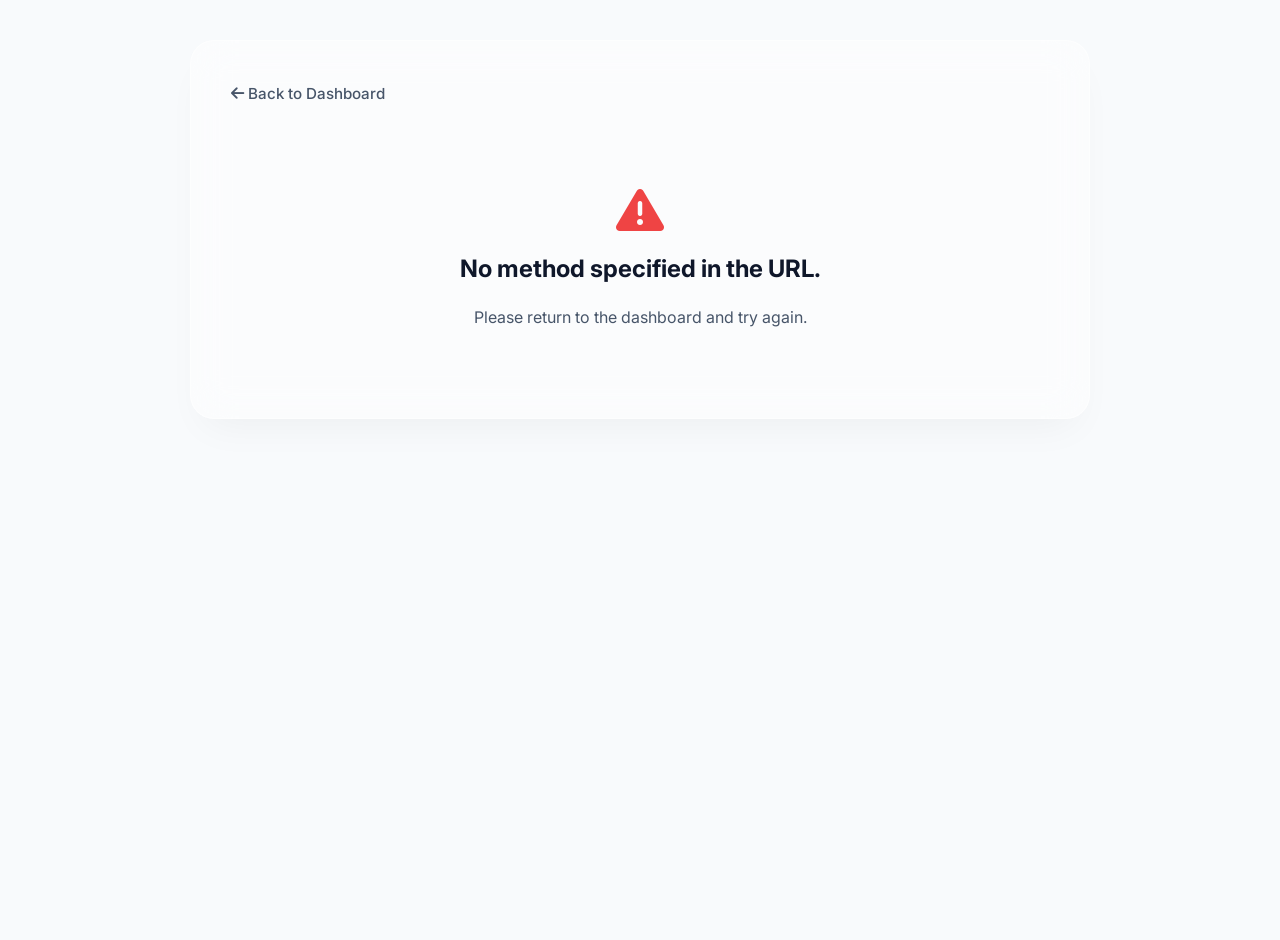
<file: details.html>
<!DOCTYPE html>
<html lang="en">
<head>
    <meta charset="UTF-8">
    <meta name="viewport" content="width=device-width, initial-scale=1.0">
    <title>Method Details - Partial Charges</title>
    <link rel="icon" type="image/svg+xml" href="favicon.svg">
    
    <!-- Premium Fonts -->
    <link href="https://fonts.googleapis.com/css2?family=Inter:wght@400;500;600;700;800&family=Outfit:wght@500;700&display=swap" rel="stylesheet">
    
    <!-- Font Awesome for Icons -->
    <link rel="stylesheet" href="https://cdnjs.cloudflare.com/ajax/libs/font-awesome/6.4.0/css/all.min.css">
    
    <link rel="stylesheet" href="style.css">
    <style>
        .back-link {
            display: inline-block;
            margin-bottom: 2rem;
            color: var(--text-secondary);
            text-decoration: none;
            font-weight: 500;
            transition: all 0.2s ease;
            font-size: 0.95rem;
        }
        .back-link:hover {
            color: var(--accent-color);
            transform: translateX(-4px);
        }
        
        .detail-header {
            margin-bottom: 2rem;
            padding-bottom: 1.5rem;
            border-bottom: 1px solid rgba(148, 163, 184, 0.2);
        }
        
        .detail-title {
            font-family: 'Outfit', sans-serif;
            font-size: 2.5rem;
            font-weight: 700;
            color: var(--text-primary);
            margin-bottom: 0.5rem;
        }
        
        .detail-meta {
            display: flex;
            gap: 1rem;
            align-items: center;
            flex-wrap: wrap;
        }
        
        .detail-grid {
            display: grid;
            grid-template-columns: repeat(auto-fit, minmax(300px, 1fr));
            gap: 1.5rem;
            margin-bottom: 2.5rem;
        }
        
        .detail-card {
            background: rgba(255, 255, 255, 0.5);
            border: 1px solid rgba(255, 255, 255, 0.6);
            border-radius: 12px;
            padding: 1.5rem;
            box-shadow: 0 4px 6px -1px rgba(0, 0, 0, 0.02);
        }
        
        .detail-card h3 {
            font-size: 0.85rem;
            text-transform: uppercase;
            letter-spacing: 0.05em;
            color: var(--text-secondary);
            margin-bottom: 0.75rem;
            font-weight: 600;
        }
        
        .detail-card p {
            font-size: 1.1rem;
            font-weight: 500;
            color: var(--text-primary);
        }
        
        .links-section {
            background: linear-gradient(135deg, rgba(59, 130, 246, 0.05) 0%, rgba(16, 185, 129, 0.05) 100%);
            border-radius: 12px;
            padding: 2rem;
            border: 1px solid rgba(59, 130, 246, 0.1);
        }
        
        .btn {
            display: inline-flex;
            align-items: center;
            gap: 0.5rem;
            padding: 0.75rem 1.5rem;
            border-radius: 8px;
            font-weight: 600;
            text-decoration: none;
            transition: all 0.2s ease;
            margin-right: 1rem;
            margin-bottom: 1rem;
        }
        
        .btn-primary {
            background: var(--accent-color);
            color: white;
            box-shadow: 0 4px 12px rgba(59, 130, 246, 0.3);
        }
        
        .btn-primary:hover {
            background: #2563eb;
            transform: translateY(-2px);
            box-shadow: 0 6px 16px rgba(59, 130, 246, 0.4);
        }
        
        .btn-secondary {
            background: white;
            color: var(--text-primary);
            border: 1px solid rgba(148, 163, 184, 0.4);
        }
        
        .btn-secondary:hover {
            background: #f8fafc;
            transform: translateY(-2px);
            border-color: var(--text-secondary);
        }
    </style>
</head>
<body>
    <div class="glass-container details-container">
        <a href="index.html" class="back-link"><i class="fa-solid fa-arrow-left"></i> Back to Dashboard</a>
        
        <div id="loading" style="text-align: center; padding: 3rem;">
            <i class="fa-solid fa-circle-notch fa-spin fa-2x" style="color: var(--accent-color);"></i>
        </div>
        
        <div id="detailContent" style="display: none;">
            <!-- Content injected by details.js -->
        </div>
    </div>

    <!-- Data and Logic -->
    <script src="data.js"></script>
    <script src="details.js"></script>
</body>
</html>
</file>
<file: style.css>
:root {
    --bg-color: #f8fafc; /* Slate 50 */
    --surface-color: rgba(255, 255, 255, 0.85); /* White with opacity */
    --text-primary: #0f172a; /* Slate 900 */
    --text-secondary: #475569; /* Slate 600 */
    --accent-color: #2563eb; /* Blue 600 */
    --accent-hover: #3b82f6; /* Blue 500 */
    --border-color: rgba(148, 163, 184, 0.4); /* Slate 400 with opacity */
    --success-color: #059669; /* Emerald 600 */
    --warning-color: #d97706; /* Amber 600 */
    --danger-color: #dc2626; /* Red 600 */
}

* {
    margin: 0;
    padding: 0;
    box-sizing: border-box;
}

body {
    font-family: 'Inter', sans-serif;
    background-color: var(--bg-color);
    color: var(--text-primary);
    line-height: 1.6;
    min-height: 100vh;
    overflow-x: hidden;
    position: relative;
}

/* Background Effects */
.background-effects {
    position: fixed;
    top: 0;
    left: 0;
    width: 100%;
    height: 100%;
    z-index: -1;
    overflow: hidden;
    pointer-events: none;
}

.glow-orb {
    position: absolute;
    border-radius: 50%;
    filter: blur(120px);
    opacity: 0.6;
    animation: float 20s infinite alternate ease-in-out;
}

.orb-1 {
    width: 600px;
    height: 600px;
    background: radial-gradient(circle, rgba(96,165,250,0.6) 0%, rgba(248,250,252,0) 70%);
    top: -100px;
    left: -100px;
}

.orb-2 {
    width: 500px;
    height: 500px;
    background: radial-gradient(circle, rgba(167,139,250,0.4) 0%, rgba(248,250,252,0) 70%);
    bottom: -100px;
    right: -100px;
    animation-delay: -5s;
}

@keyframes float {
    0% { transform: translate(0, 0); }
    100% { transform: translate(100px, 50px); }
}

.container {
    max-width: 1200px;
    margin: 0 auto;
    padding: 3rem 1.5rem;
}

header {
    text-align: center;
    margin-bottom: 3rem;
    animation: fadeInDown 0.8s ease-out;
}

header h1 {
    font-size: 2.5rem;
    font-weight: 700;
    margin-bottom: 0.5rem;
    background: linear-gradient(to right, #2563eb, #7c3aed);
    -webkit-background-clip: text;
    -webkit-text-fill-color: transparent;
}

header p {
    color: var(--text-secondary);
    font-size: 1.1rem;
    max-width: 600px;
    margin: 0 auto;
}

.controls {
    display: flex;
    justify-content: flex-end;
    margin-bottom: 1.5rem;
    animation: fadeIn 1s ease-out;
}

.search-container {
    position: relative;
    width: 100%;
    max-width: 350px;
}

.search-container i {
    position: absolute;
    left: 1rem;
    top: 50%;
    transform: translateY(-50%);
    color: var(--text-secondary);
}

#searchInput {
    width: 100%;
    padding: 0.75rem 1rem 0.75rem 2.5rem;
    border-radius: 9999px;
    border: 1px solid var(--border-color);
    background: rgba(255, 255, 255, 0.6);
    color: var(--text-primary);
    font-size: 0.95rem;
    backdrop-filter: blur(10px);
    transition: all 0.3s ease;
}

#searchInput:focus {
    outline: none;
    border-color: var(--accent-color);
    box-shadow: 0 0 0 3px rgba(37, 99, 235, 0.2);
    background: rgba(255, 255, 255, 0.9);
}

.table-wrapper {
    background: var(--surface-color);
    backdrop-filter: blur(16px);
    border-radius: 16px;
    border: 1px solid var(--border-color);
    box-shadow: 0 10px 30px -10px rgba(0, 0, 0, 0.1);
    overflow-x: auto;
    overflow-y: hidden;
    animation: slideUp 0.8s ease-out;
}

.table-wrapper::-webkit-scrollbar {
    height: 8px;
}
.table-wrapper::-webkit-scrollbar-track {
    background: rgba(241, 245, 249, 0.5);
    border-radius: 0 0 16px 16px;
}
.table-wrapper::-webkit-scrollbar-thumb {
    background: rgba(148, 163, 184, 0.5);
    border-radius: 4px;
}
.table-wrapper::-webkit-scrollbar-thumb:hover {
    background: rgba(100, 116, 139, 0.8);
}

table {
    width: 100%;
    border-collapse: collapse;
    text-align: left;
}

th, td {
    padding: 1.25rem 1rem;
    border-bottom: 1px solid var(--border-color);
}

th {
    font-weight: 600;
    color: var(--text-primary);
    background: rgba(241, 245, 249, 0.8);
    cursor: pointer;
    user-select: none;
    transition: background 0.2s ease;
    white-space: nowrap;
}

th:hover {
    background: rgba(226, 232, 240, 0.8);
}

th i {
    margin-left: 0.5rem;
    font-size: 0.8rem;
    color: var(--text-secondary);
    transition: color 0.2s ease;
}

th:hover i {
    color: var(--text-primary);
}

tbody tr {
    transition: all 0.2s ease;
}

tbody tr:hover {
    background: rgba(0, 0, 0, 0.02);
}

tbody tr:last-child td {
    border-bottom: none;
}

/* Method Column */
.method-name {
    font-weight: 600;
    color: #0f172a;
    display: block;
}

.method-link-box {
    display: inline-block;
    padding: 0.4rem 0.8rem;
    background: rgba(37, 99, 235, 0.06);
    border: 1px solid rgba(37, 99, 235, 0.15);
    border-radius: 8px;
    color: var(--accent-color) !important;
    text-decoration: none;
    font-weight: 700;
    font-size: 0.95rem;
    transition: all 0.2s ease;
    box-shadow: 0 1px 2px rgba(0, 0, 0, 0.03);
    margin-bottom: 0.25rem;
}

.method-link-box:hover {
    background: var(--accent-color);
    color: #ffffff !important;
    border-color: var(--accent-color);
    box-shadow: 0 4px 12px rgba(37, 99, 235, 0.15);
    transform: translateY(-1px);
}

.method-type {
    font-size: 0.8rem;
    color: var(--text-secondary);
}

/* Badges */
.badge {
    display: inline-block;
    padding: 0.25rem 0.6rem;
    border-radius: 9999px;
    font-size: 0.75rem;
    font-weight: 500;
    text-transform: uppercase;
    letter-spacing: 0.05em;
}

.badge-qm { background: rgba(139, 92, 246, 0.15); color: #6d28d9; border: 1px solid rgba(139, 92, 246, 0.3); }
.badge-empirical { background: rgba(37, 99, 235, 0.15); color: #1d4ed8; border: 1px solid rgba(37, 99, 235, 0.3); }

/* Speed styles */
.speed-fast { color: var(--success-color); }
.speed-med { color: var(--warning-color); }
.speed-slow { color: var(--danger-color); }

.typical-use {
    font-size: 0.9rem;
    color: #334155;
}

/* Animations */
@keyframes fadeInDown {
    from { opacity: 0; transform: translateY(-20px); }
    to { opacity: 1; transform: translateY(0); }
}

@keyframes slideUp {
    from { opacity: 0; transform: translateY(30px); }
    to { opacity: 1; transform: translateY(0); }
}

@keyframes fadeIn {
    from { opacity: 0; }
    to { opacity: 1; }
}

/* Glassmorphism Container */
.glass-container {
    background: rgba(255, 255, 255, 0.45);
    backdrop-filter: blur(20px);
    -webkit-backdrop-filter: blur(20px);
    border: 1px solid rgba(255, 255, 255, 0.5);
    border-radius: 24px;
    padding: 2.5rem;
    box-shadow: 0 20px 40px -15px rgba(0, 0, 0, 0.05);
}

.details-container {
    max-width: 900px;
    margin: 40px auto;
}

/* Chart Container styling */
.chart-container {
    position: relative;
    height: 600px;
    width: 100%;
    margin-bottom: 3rem;
    background: var(--surface-color);
    border-radius: 16px;
    padding: 1.5rem;
    border: 1px solid var(--border-color);
    box-shadow: 0 10px 30px -10px rgba(0, 0, 0, 0.1);
    backdrop-filter: blur(16px);
    transition: all 0.3s ease;
}

/* Controls Layout */
.controls-row {
    display: flex;
    justify-content: space-between;
    align-items: center;
    margin-bottom: 1.5rem;
    flex-wrap: wrap;
    gap: 1rem;
}

.category-filters {
    display: flex;
    flex-wrap: wrap;
    gap: 0.5rem;
}

.search-box {
    position: relative;
    width: 100%;
    max-width: 350px;
}

.search-box i {
    position: absolute;
    left: 1rem;
    top: 50%;
    transform: translateY(-50%);
    color: var(--text-secondary);
    pointer-events: none;
}

/* Responsive Media Queries */
@media (max-width: 1024px) {
    .container {
        padding: 2rem 1rem;
    }
    
    .chart-container {
        height: 500px;
    }
}

@media (max-width: 768px) {
    .glass-container {
        padding: 1.5rem;
        border-radius: 16px;
    }
    
    .details-container {
        margin: 20px auto;
        padding: 1.5rem;
    }
    
    .chart-container {
        height: 400px;
        padding: 0.75rem;
        margin-bottom: 2rem;
    }
    
    .controls-row {
        flex-direction: column;
        align-items: stretch;
        gap: 1rem;
    }
    
    .category-filters {
        justify-content: flex-start;
    }
    
    .search-box {
        max-width: none;
    }

    .detail-grid {
        grid-template-columns: 1fr;
        gap: 1rem;
    }
    
    .detail-title {
        font-size: 2rem;
    }
    
    .links-section {
        padding: 1.25rem;
    }
    
    .btn {
        width: 100%;
        margin-right: 0;
        margin-bottom: 0.75rem;
        justify-content: center;
    }
    
    header h1 {
        font-size: 2rem;
    }
    
    .table-wrapper {
        overflow-x: auto;
    }
    
    .chart-legend {
        flex-direction: column;
        align-items: flex-start;
        gap: 0.5rem;
        padding-left: 1rem;
    }
    
    .chart-controls {
        flex-direction: column;
        align-items: flex-start;
        gap: 0.75rem;
        padding-left: 1rem;
    }
}

@media (max-width: 480px) {
    .chart-container {
        height: 320px;
    }
    
    .glass-container {
        padding: 1rem;
    }
    
    header h1 {
        font-size: 1.6rem;
    }
    
    header p {
        font-size: 0.95rem;
    }
    
    .filter-btn {
        padding: 0.4rem 0.8rem;
        font-size: 0.8rem;
    }
}

/* Floating scrollbar styles */
.floating-scrollbar-container {
    position: fixed;
    bottom: 0;
    overflow-x: auto;
    overflow-y: hidden;
    z-index: 99;
    background: rgba(248, 250, 252, 0.75);
    backdrop-filter: blur(8px);
    -webkit-backdrop-filter: blur(8px);
    border-top: 1px solid rgba(148, 163, 184, 0.3);
    display: none;
    height: 12px;
}

.floating-scrollbar-container::-webkit-scrollbar {
    height: 8px;
}
.floating-scrollbar-container::-webkit-scrollbar-track {
    background: transparent;
}
.floating-scrollbar-container::-webkit-scrollbar-thumb {
    background: rgba(148, 163, 184, 0.5);
    border-radius: 4px;
}
.floating-scrollbar-container::-webkit-scrollbar-thumb:hover {
    background: rgba(100, 116, 139, 0.8);
}

.floating-scrollbar-content {
    height: 1px;
}

/* Chart controls styling */
.chart-controls {
    display: flex;
    justify-content: center;
    gap: 2rem;
    margin-bottom: 1.5rem;
    flex-wrap: wrap;
}

.chart-controls label {
    display: flex;
    align-items: center;
    gap: 0.5rem;
    font-weight: 500;
    color: var(--text-primary);
    cursor: pointer;
    user-select: none;
    transition: opacity 0.2s ease;
}

.chart-controls label:hover {
    opacity: 0.8;
}

.chart-controls input[type="checkbox"] {
    width: 16px;
    height: 16px;
    cursor: pointer;
    accent-color: var(--accent-color);
}
</file>
